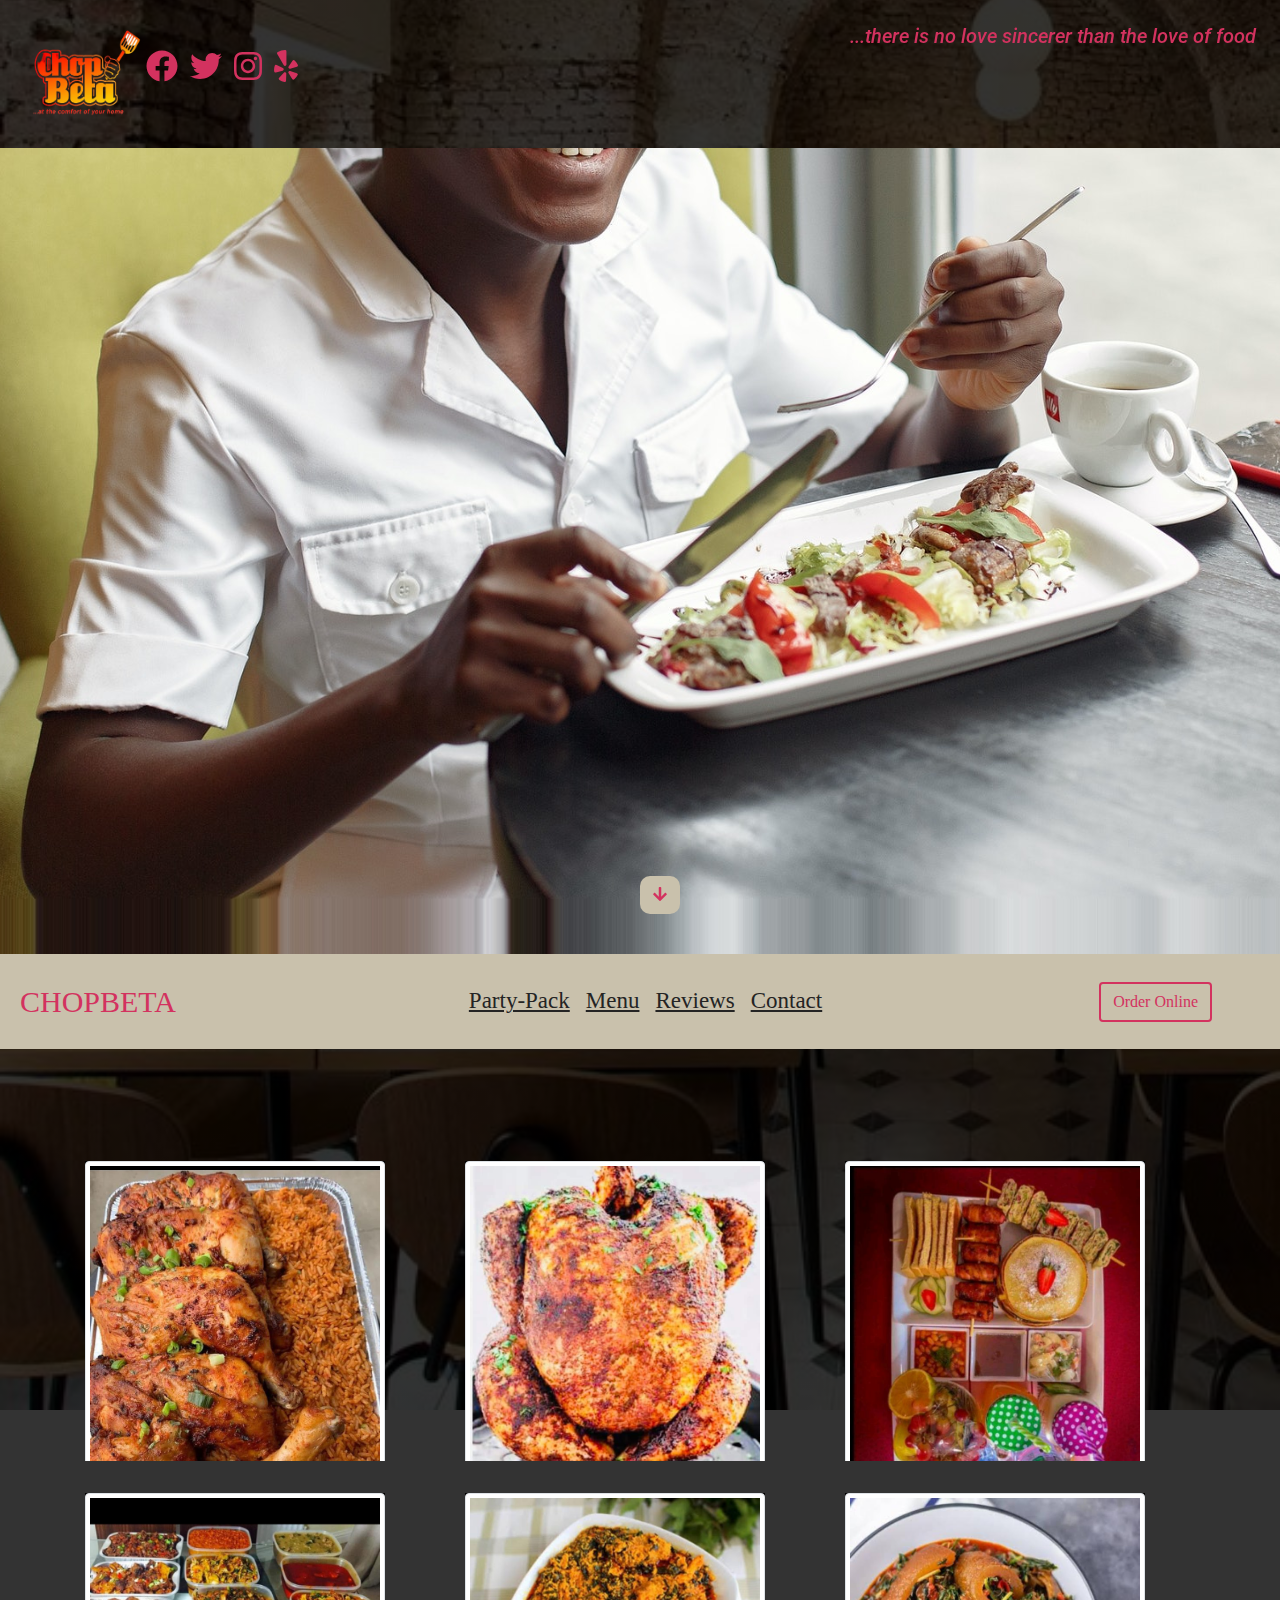
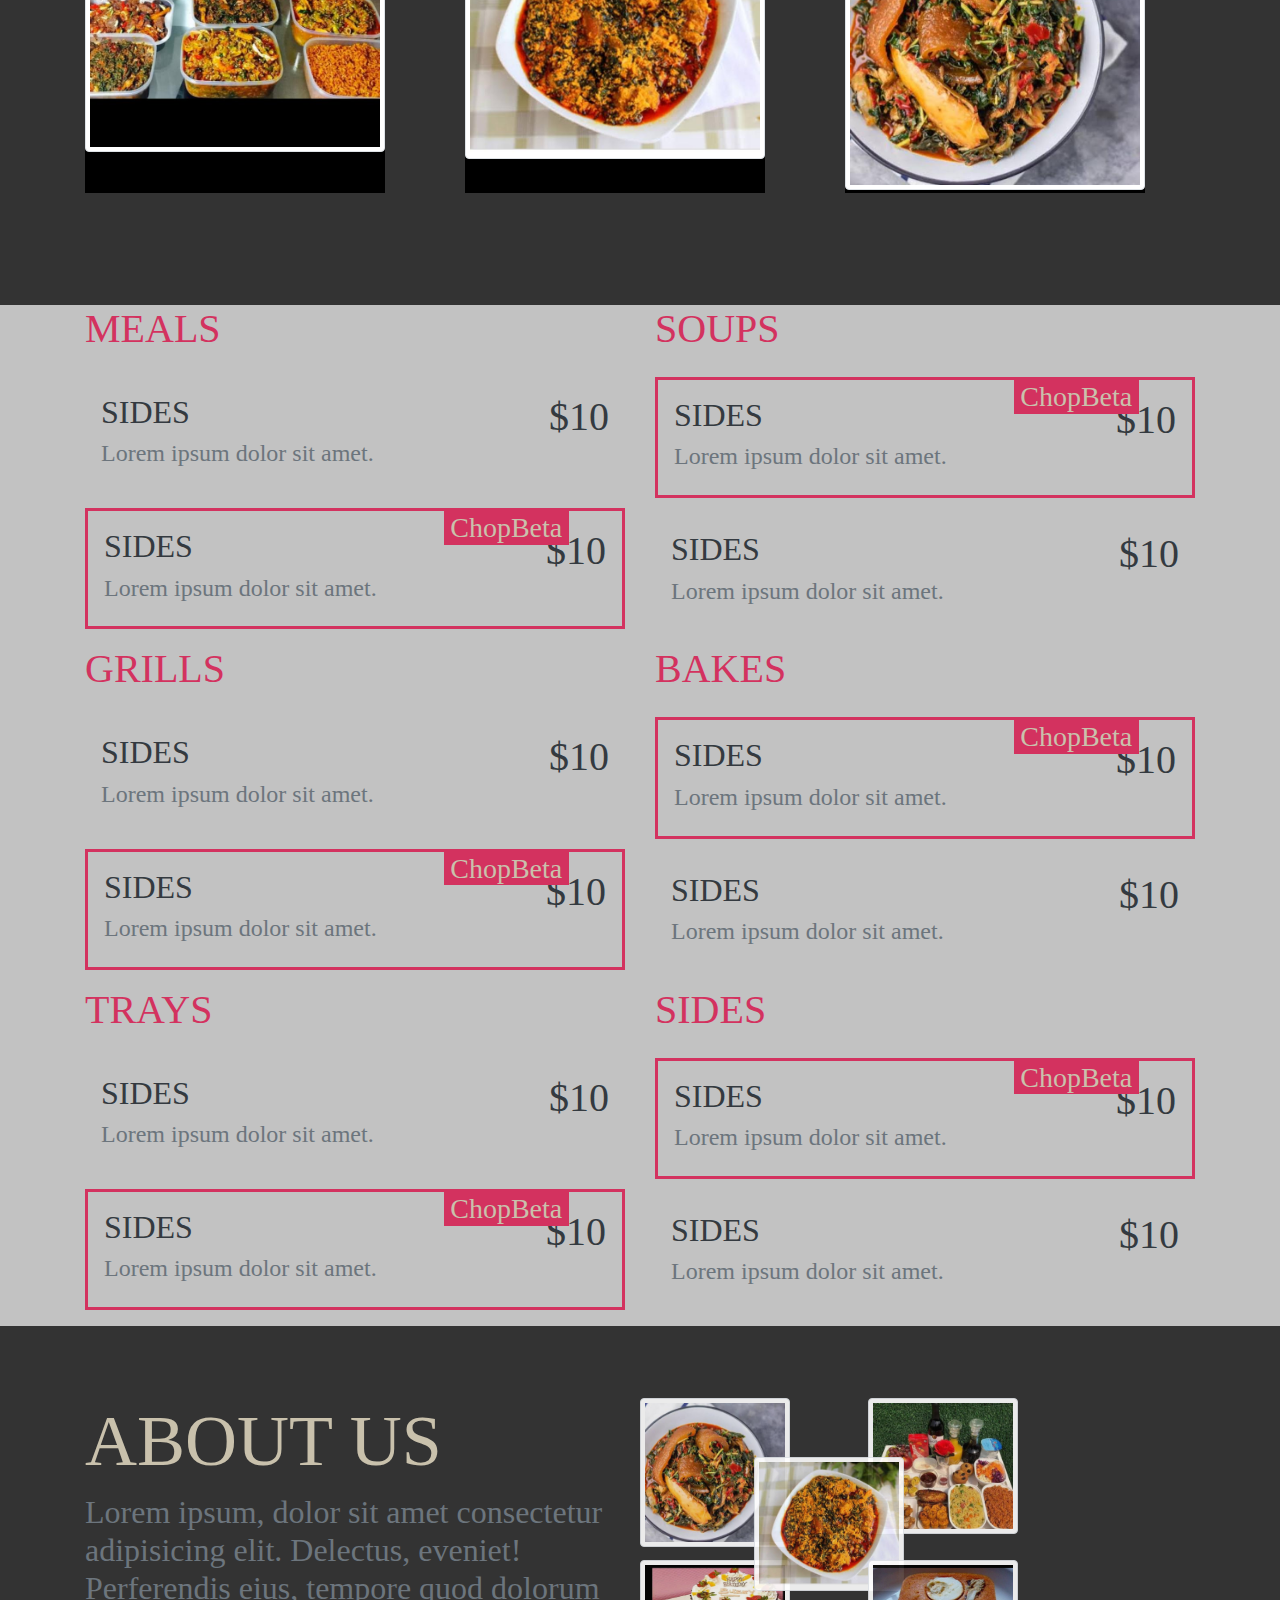
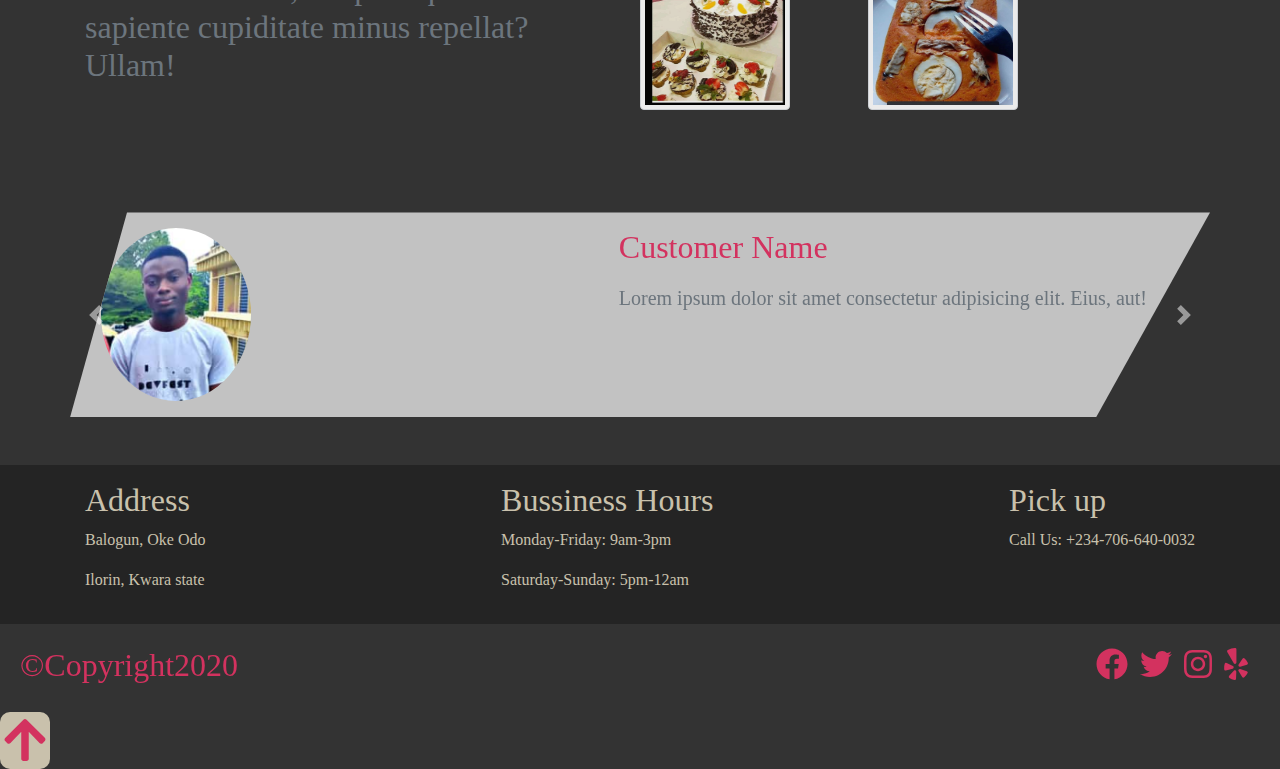
<file: index.html>
<!DOCTYPE html>
<html lang="en">
<head>
    <meta charset="UTF-8">
    <meta name="viewport" content="width=device-width, initial-scale=1.0">
    <title>ChopBeta</title>
    <!-- bootstrap -->
    <link rel="stylesheet" href="css/bootstrap.min.css">
    <!-- main css -->
    <link rel="stylesheet" href="css/main.css">
    <link rel="stylesheet" href="magnific-popup/magnific-popup.css">
    <link href="https://fonts.googleapis.com/css2?family=Lobster&family=Roboto:wght@100&display=swap" rel="stylesheet">
    <link href="https://fonts.googleapis.com/css2?family=Dancing+Script:wght@500&family=Lobster&family=Roboto:wght@100&display=swap" rel="stylesheet">

    <!-- font awesome js -->
    <script src="js/all.js"></script>
    <style>
        
        </style>
</head>
<body>


    <div class="container-fluid info p-3" id="top-icons">
        <div class="row">
            <div class="col d-flex justify-content-between aligh-item-baseline flex-wrap">
                <div class="info-icons p-2 footer">
                    <img src="img/chopbeta5.png" class="logo" alt="">
                    <a href="#" class="mr-2 primary-color"><i class="fab fa-facebook fa-2x"></i></a>
                     <a href="#" class="mr-2 primary-color"><i class="fab fa-twitter fa-2x"></i></a> 
                    <a href="#" class="mr-2 primary-color"><i class="fab fa-instagram fa-2x"></i></a>
                    <a href="#" class="mr-2 primary-color"><i class="fab fa-yelp fa-2x"></i></a> 
                </div>
                <h5 class="primary-color p-2 heading"><em>...there is no love sincerer than the love of food</em></h5>
            </div>
        </div>
    </div>

    <header id="header">
        <div class="container">
            <div class="row height-90 align-items-center justify-content-center">
                <div class="col">
                    <div class="banner text-center">
                        <h1 class="display-1 text-capitalize w-50 mx-auto">
                            <strong>ChopBeta</strong>
                        </h1>
                        <a href="order.html" class="btn main-btn sushi-btn my-4 text-capitalize">order online</a>
                    </div>
                </div>
            </div>
        </div>
        <a href="#special-items" class="btn header-link primary-color">
            <i class="fas fa-arrow-down"></i>
        </a>
    </header>

    <!-- nav bar -->

    <nav class="navbar navbar-expand-lg">
        <a href="#" class="navbar-brand text-uppercase primary-color">ChopBeta</a>
        <button class="navbar-toggler" type="button" data-toggle="collapse" data-target="#myNavbar">
            <div class="toggler-btn">
                <div class="bar bar1"></div>
                <div class="bar bar2"></div>
                <div class="bar bar3"></div>
            </div>

        </button>
        <!-- links -->
        <div class="collapse navbar-collapse" id="myNavbar">
            <ul class="navbar-nav mx-auto">
                <li class="nav-item">
                    <a href="party.html" class="nav-link text-capitalize">party-pack</a>
                </li>
                <li class="nav-item">
                    <a href="#menu" class="nav-link text-capitalize">menu</a>
                </li>
                <li class="nav-item">
                    <a href="#reviews" class="nav-link text-capitalize">reviews</a>
                </li>
                <li class="nav-item">
                    <a href="#contact" class="nav-link text-capitalize">contact</a>
                </li>
            </ul>
            <form action="" class="form-inline d-none d-lg-block mr-5">
                <a href="order.html"><button class="btn nav-btn text-capitalize" type="button">order online</button></a>
            </form>
        </div>
    </nav>
    <!-- menu items -->
    <section class="py-5" id="special-items">
        <div class="container py-5">
            <div class="row parent-container">
                <!-- menu items -->
                <div class="col-10 mx-auto col-sm-6 col-lg-4 my-3" >
                    <div class="items-container">
                        <img src="img/jollof.jpg" alt="" class="img-fluid img-thumbnail item-img">
                        <a href="img/jollof.jpg">
                        <h1 class="text-uppercase text-center item-link px-7">menu item</h1>
                        </a>
                    </div>
                </div>
                 <!-- menu items -->
                 <div class="col-10 mx-auto col-sm-6 col-lg-4 my-3" >
                    <div class="items-container">
                        <img src="img/grills.jpg" alt="" class="img-fluid img-thumbnail item-img">
                        <a href="img/grills.jpg">
                        <h1 class="text-uppercase text-center item-link px-7">menu item</h1>
                        </a>
                    </div>
                </div>
                <div class="col-10 mx-auto col-sm-6 col-lg-4 my-3" >
                    <div class="items-container">
                        <img src="img/trays.jpg" alt="" class="img-fluid img-thumbnail item-img">
                        <a href="img/trays.jpg">
                        <h1 class="text-uppercase text-center item-link px-7">menu item</h1>
                        </a>
                    </div>
                </div>
                <div class="col-10 mx-auto col-sm-6 col-lg-4 my-3" >
                    <div class="items-container">
                        <img src="img/soup.jpg" alt="" class="img-fluid img-thumbnail item-img">
                        <a href="img/soup.jpg">
                        <h1 class="text-uppercase text-center item-link px-7">menu item</h1>
                        </a>
                    </div>
                </div>
                <div class="col-10 mx-auto col-sm-6 col-lg-4 my-3" >
                    <div class="items-container">
                        <img src="img/egusi.jpg" alt="" class="img-fluid img-thumbnail item-img">
                        <a href="img/egusi.jpg">
                        <h1 class="text-uppercase text-center item-link px-7">menu item</h1>
                        </a>
                    </div>
                </div>
                <div class="col-10 mx-auto col-sm-6 col-lg-4 my-3" >
                    <div class="items-container">
                        <img src="img/efo riro.jpg" alt="" class="img-fluid img-thumbnail item-img">
                        <a href="img/efo riro.jpg">
                        <h1 class="text-uppercase text-center item-link px-7">menu item</h1>
                        </a>
                    </div>
                </div>
            </div>
        </div>
    </section>

    <!-- menu section -->
    <section id="menu">
        <div class="container">
            <div class="row">
                <div class="col-md-6">
                    <!-- title -->
                    <div class="row">
                        <div class="col">
                            <h1 class="primary-color text-uppercase">
                                Meals
                        </h1>
                    </div>
                    </div>
                    <!-- single item -->
                    <div class="single-item d-flex justify-content-between my-3 p-3">
                        <div>
                            <h2 class="text-uppercase text-dark">sides</h2>
                        <h4 class="text-muted">Lorem ipsum dolor sit amet.
                        </h4>
                        </div>
                        <div class="single-item-text">
                            <div class="single-item-price align-self-end">
                                <h1 class="text-uppercase text-dark">$10</h1>
                            </div>
                        </div>
                    </div>
                    <!-- single item -->
                    <div class="single-item d-flex justify-content-between my-3 p-3 special">
                        <div>
                            <h2 class="text-uppercase text-dark">sides</h2>
                        <h4 class="text-muted">Lorem ipsum dolor sit amet.
                        </h4>
                        </div>
                        <div class="single-item-text">
                            <div class="single-item-price align-self-end">
                                <h1 class="text-uppercase text-dark">$10</h1>
                            </div>
                            <h3 class="special-text text-capitalize">ChopBeta</h3>
                        </div>
                    </div>

                    <!-- title -->
                    <div class="row">
                        <div class="col">
                            <h1 class="primary-color text-uppercase">
                                Grills
                        </h1>
                    </div>
                    </div>
                    <!-- single item -->
                    <div class="single-item d-flex justify-content-between my-3 p-3">
                        <div>
                            <h2 class="text-uppercase text-dark">sides</h2>
                        <h4 class="text-muted">Lorem ipsum dolor sit amet.
                        </h4>
                        </div>
                        <div class="single-item-text">
                            <div class="single-item-price align-self-end">
                                <h1 class="text-uppercase text-dark">$10</h1>
                            </div>
                        </div>
                    </div>
                    <!-- single item -->
                    <div class="single-item d-flex justify-content-between my-3 p-3 special">
                        <div>
                            <h2 class="text-uppercase text-dark">sides</h2>
                        <h4 class="text-muted">Lorem ipsum dolor sit amet.
                        </h4>
                        </div>>
                        <div class="single-item-text">
                            <div class="single-item-price align-self-end">
                                <h1 class="text-uppercase text-dark">$10</h1>
                            </div>
                            <h3 class="special-text text-capitalize">ChopBeta</h3>
                        </div>
                    </div>
                    <div class="row">
                        <div class="col">
                            <h1 class="primary-color text-uppercase">
                                trays
                        </h1>
                    </div>
                    </div>
                    <!-- single item -->
                    <div class="single-item d-flex justify-content-between my-3 p-3">
                        <div>
                            <h2 class="text-uppercase text-dark">sides</h2>
                        <h4 class="text-muted">Lorem ipsum dolor sit amet.
                        </h4>
                        </div>
                        <div class="single-item-text">
                            <div class="single-item-price align-self-end">
                                <h1 class="text-uppercase text-dark">$10</h1>
                            </div>
                        </div>
                    </div>
                    <!-- single item -->
                    <div class="single-item d-flex justify-content-between my-3 p-3 special">
                        <div>
                            <h2 class="text-uppercase text-dark">sides</h2>
                        <h4 class="text-muted">Lorem ipsum dolor sit amet.
                        </h4>
                        </div>
                        <div class="single-item-text">
                            <div class="single-item-price align-self-end">
                                <h1 class="text-uppercase text-dark">$10</h1>
                            </div>
                            <h3 class="special-text text-capitalize">ChopBeta</h3>
                        </div>
                    </div>
                </div>
                <div class="col my-6">
                    <!-- title -->
                    <div class="row">
                        <div class="col">
                            <h1 class="primary-color text-uppercase">
                                soups
                        </h1>
                    </div>
                    </div>
                    <!-- single item -->
                    <div class="single-item d-flex justify-content-between my-3 p-3 special">
                        <div>
                            <h2 class="text-uppercase text-dark">sides</h2>
                        <h4 class="text-muted">Lorem ipsum dolor sit amet.
                        </h4>
                        </div>
                        <div class="single-item-text">
                            <div class="single-item-price align-self-end">
                                <h1 class="text-uppercase text-dark">$10</h1>
                            </div>
                            <h3 class="special-text text-capitalize">ChopBeta</h3>
                        </div>
                    </div>
                    <!-- single item -->
                    <div class="single-item d-flex justify-content-between my-3 p-3 ">
                        <div>
                            <h2 class="text-uppercase text-dark">sides</h2>
                        <h4 class="text-muted">Lorem ipsum dolor sit amet.
                        </h4>
                        </div>
                        <div class="single-item-text">
                            <div class="single-item-price align-self-end">
                                <h1 class="text-uppercase text-dark">$10</h1>
                            </div>
                            
                        </div>
                    </div>
                    

                    <!-- title -->
                    <div class="row">
                        <div class="col">
                            <h1 class="primary-color text-uppercase">
                                bakes
                        </h1>
                    </div>
                    </div>
                    <!-- single item -->
                    <div class="single-item d-flex justify-content-between my-3 p-3 special">
                        <div>
                            <h2 class="text-uppercase text-dark">sides</h2>
                        <h4 class="text-muted">Lorem ipsum dolor sit amet.
                        </h4>
                        </div>
                        <div class="single-item-text">
                            <div class="single-item-price align-self-end">
                                <h1 class="text-uppercase text-dark">$10</h1>
                            </div>
                            <h3 class="special-text text-capitalize">ChopBeta</h3>
                        </div>
                    </div>
                    <!-- single item -->
                    <div class="single-item d-flex justify-content-between my-3 p-3 ">
                        <div>
                            <h2 class="text-uppercase text-dark">sides</h2>
                        <h4 class="text-muted">Lorem ipsum dolor sit amet.
                        </h4>
                        </div>
                        <div class="single-item-text">
                            <div class="single-item-price align-self-end">
                                <h1 class="text-uppercase text-dark">$10</h1>
                            </div>
                            
                        </div>
                    </div>
                    <div class="row">
                        <div class="col">
                            <h1 class="primary-color text-uppercase">
                                sides
                        </h1>
                    </div>
                    </div>
                    <!-- single item -->
                    <div class="single-item d-flex justify-content-between my-3 p-3 special">
                        <div>
                            <h2 class="text-uppercase text-dark">sides</h2>
                        <h4 class="text-muted">Lorem ipsum dolor sit amet.
                        </h4>
                        </div>>
                        <div class="single-item-text">
                            <div class="single-item-price align-self-end">
                                <h1 class="text-uppercase text-dark">$10</h1>
                            </div>
                            <h3 class="special-text text-capitalize">ChopBeta</h3>
                        </div>
                    </div>
                    <!-- single item -->
                    <div class="single-item d-flex justify-content-between my-3 p-3 ">
                        <div>
                            <h2 class="text-uppercase text-dark">sides</h2>
                        <h4 class="text-muted">Lorem ipsum dolor sit amet.
                        </h4>
                        </div>
                        <div class="single-item-text">
                            <div class="single-item-price align-self-end">
                                <h1 class="text-uppercase text-dark">$10</h1>
                            </div>
                            
                        </div>
                    </div>
                </div>
            </div>
        </div>
    </section>

    <!-- #####about### -->

    <section id="about" class="py-5">
        <div class="container">
            <div class="row">
                <div class="col-md-6 my-4">
                    <h1 class="text-uppercase display-3 about">
                        about us
                    </h1>
                    <h2 class="text-muted " id="about">
                        Lorem ipsum, dolor sit amet consectetur adipisicing elit.
                         Delectus, eveniet! Perferendis eius, 
                         tempore quod dolorum sapiente cupiditate minus repellat? Ullam!
                    </h2>
                    <!-- <a href="" class="btn main-btn my-4 text-capitalize"></a> -->
                </div>
                <div class="col-md-6 about-pictures my-4 d-none d-lg-block">
                    <img src="img/efo riro.jpg" alt="" class="img-1 img-thumbnail about-image">
                    <img src="img/egusi.jpg" alt="" class="img-2 img-thumbnail about-image">
                    <img src="img/moinmoin.jpg" alt="" class="img-3 img-thumbnail about-image">
                    <img src="img/tray2.jpg" alt="" class="img-4 img-thumbnail about-image">
                    <img src="img/cake.jpg" alt="" class="img-5 img-thumbnail about-image">
                </div>
            </div>
        </div>
    </section>
    <!-- end of about -->

    <!-- reviews -->
<section id="reviews" class="py-5">
    <div id="slider" class="carousel slide" data-ride= "carousel">
        <div class="carousel-inner">
            <!-- carousel items -->
            <div class="carousel-item active">
                <div class="container">
                    <div class="row">
                        <div class="col lg-10 mx-auto d-flex justify-content-between review-item py-3">
                            <!-- image -->
                            <div class="align-self-center ml-3">
                                <img src="img/00001.PNG" alt="" class="rounded-circle review-img">
                            </div>
                            <!-- text -->
                            <div class="review-text px-5">
                                <h2 class="text-capitalize mb-3 primary-color">customer name</h2>
                            <p class="lead text-muted">Lorem ipsum dolor sit amet consectetur adipisicing elit. Eius, aut!</p>
                            </div>

                        </div>
                    </div>
                </div>
            </div>
        
    
            <!-- end of carousel -->
            <!-- carousel items -->
            <div class="carousel-item">
                <div class="container">
                    <div class="row">
                        <div class="col lg-10 mx-auto d-flex justify-content-between review-item py-3">
                            <!-- image -->
                            <div class="align-self-center ml-3">
                                <img src="img/00001.PNG" alt="" class="rounded-circle review-img">
                            </div>
                            <!-- text -->
                            <div class="review-text px-5">
                                <h2 class="text-capitalize mb-3 primary-color">customer name</h2>
                            <p class="lead text-muted">Lorem ipsum dolor sit amet consectetur adipisicing elit. Eius, aut!</p>
                            </div>

                        </div>
                    </div>
                </div>
            </div>
        
    
            <!-- end of carousel -->
            <!-- carousel items -->
            <div class="carousel-item">
                <div class="container">
                    <div class="row">
                        <div class="col lg-10 mx-auto d-flex justify-content-between review-item py-3">
                            <!-- image -->
                            <div class="align-self-center ml-3">
                                <img src="img/00001.PNG" alt="" class="rounded-circle review-img">
                            </div>
                            <!-- text -->
                            <div class="review-text px-5">
                                <h2 class="text-capitalize mb-3 primary-color">customer name</h2>
                            <p class="lead text-muted">Lorem ipsum dolor sit amet consectetur adipisicing elit. Eius, aut!</p>
                            </div>

                        </div>
                    </div>
                </div>
            </div>
        
    
            <!-- end of carousel -->



        <!-- carousel controls -->
        
        <a href="#slider" class="carousel-control-prev" role="button" data-slide="prev">
            <span class="carousel-control-prev-icon"></span>
        </a>

        <a href="#slider" class="carousel-control-next" role="button" data-slide="next">
            <span class="carousel-control-next-icon"></span>
        </a>
    </div>
    </div>
    </div>

</section>
    
    <!-- end of reviews -->
     <!-- contact -->
     <section id="contact">
        <div  class="address d-flex">
            <div class="container ">
                <div class="row">
                    <div class="col lg-10 mx-auto d-flex justify-content-between py-3"> 
                        <div class="bdr">
                            <h2 id="bdr">Address</h2>
                            <p>Balogun, Oke Odo</p>
                            <p>Ilorin, Kwara state</p>
                        </div>
                        <div class="bdr">
                            <h2 id="bdr">Bussiness Hours</h2>
                            <p>
                                Monday-Friday: 9am-3pm
                            </p>
                           
                                <p>
                                    Saturday-Sunday: 5pm-12am
                                </p>
                        </div>
                        <div >
                            <h2 id="bdr">Pick up</h2>
                        <p>Call Us: +234-706-640-0032</p>
                        </div>
                    </div>
                   
                </div>
            </div>
        </div>
     </section>

    <!-- social icons -->
    <div class="container-fluid info p-3 footer">
        <div class="row">
            <div class="col d-flex justify-content-between align-items-baseline flex-wrap">
                <!-- <h2 class="primary-color p-2 text-capitalize">THE LazyJoker</h2> -->
                
                <h2 class="primary-color p-1 text-capitalize">&copy;copyright2020 </h2>
                
                <div class="info-icons p-2">
                    <a href="#" class="mr-2 primary-color">
                        <i class="fab fa-facebook fa-2x"></i>
                    </a>
                    <a href="#" class="mr-2 primary-color">
                        <i class="fab fa-twitter fa-2x"></i>
                    </a>
                    <a href="#" class="mr-2 primary-color">
                        <i class="fab fa-instagram fa-2x"></i>
                    </a>
                    <a href="#" class="mr-2 primary-color">
                        <i class="fab fa-yelp fa-2x"></i>
                    </a>
                </div>
            </div>
        </div>
    </div>
    <a href="#top-icons" id="back-to-top" class="p-1">
        <i class="fas fa-arrow-up primary-color fa-3x"></i>
    </a>
    <!-- end social icons -->

   


    <!-- jquery -->
    <script src="js/jquery-3.5.1.min.js"></script>
    <!-- bootstap js -->
    <script src="js/bootstrap.bundle.min.js"></script>
    <!-- ripples -->
    <script src="js/jquery.ripples-min.js"></script>
    <script src="js/script.js"></script>
    <script src="magnific-popup/jquery.magnific-popup.js"></script>
</body>
</html>
</file>
<file: css/main.css>
/* @import url('https://fonts.googleapis.com/css2?family=Lobster&family=Roboto:wght@100&display=swap'); */

.info{
    /* background: #c9c1ac; */
}
body{
    font-family: cursive;
    color: #c9c1ac;
    background:linear-gradient(rgba(0, 0, 0, 0.8),rgba(0, 0, 0, 0.8)),
    url(../img/bg2.jpg) center/cover fixed no-repeat;
}

.primary-color{
    color: #d3325f;
}
.info h2{
    /* word-spacing: 0.6em; */
}
.info a{
    transition: color 2s ease-in-out ;
}

.info a:hover{
    color: #242424;
}
strong{
    color: red;
}
.heading{
    font-family: 'Dancing Script', cursive;
    font-family: 'Lobster', cursive;
    font-family: 'Roboto', sans-serif;
    /* font-size: 10px; */
}

.logo{
    height: 100px;
    width: 40%;
}

/* ###### */

#header{
    /* margin-top: 10px; */
    background: linear-gradient(rgba(0, 0, 0, 0.5),rgba(0, 0, 0, 0.5)),
    url(../img/landingPage4.jpg);
    min-height: calc(100vh - 94px);
    background-position: center center ;
    background-size: cover;
    background-attachment: fixed;
    background-repeat: no-repeat;
    position: relative;
}

.height-90{
    min-height: calc(100vh - 94px);
}

.banner h1{
    border-top: 6px dotted #c9c1ac;
    border-bottom: 6px dotted #c9c1ac;
    animation: fromLeft;
    animation-duration: 4s;
    animation-delay: 2s;
    opacity: 0;
    animation-fill-mode: forwards;
}

@keyframes fromLeft {
    0%{
        transform: translateX(-100px);
        opacity: 0;
    }
    50%{
        transform: translateX(30px);
    }
    100%{
        transform: translateX(0);
        opacity: 1;
    }
}

.main-btn{
    color: #d3325f;
    font-size: 2em;
    border: 2px solid #d3325f;
    transition: all 1s ease-in-out;
}

.main-btn:hover{
    color: #242424;
    border: 2px solid #c9c1ac;
    background: #c9c1ac;
}
.sushi-btn{
    animation: fromRight;
    animation-duration: 4s;
    animation-delay: 2s;
    opacity: 0;
    animation-fill-mode: forwards;
}

@keyframes fromRight {
    0%{
        transform: translateX(100px);
        opacity: 0;
    }
    50%{
        transform: translateX(-30px);
    }
    100%{
        transform: translateX(0);
        opacity: 1;
    }
}

.header-link{
    position: absolute;
    display: inline-block;
    bottom: 5%;
    left: 50%;
    background: #c9c1ac;
    border-radius: 10px;
    transition: all 2s ease;
    animation: fromBottom;
    animation-duration: 4s;
    animation-iteration-count: infinite;
}

@keyframes fromBottom{
    0%{
        transform: translateX(-10px);
    }
    50%{
        transform: translateX(10px);
    }
    100%{
        transform: translateX(-10px);
    }
}

.header-link:hover{
    color: #242424;
}

/* ####menu#### */
.items-container{
    position: relative;
    overflow: hidden;
    transition: all 2s ease;
    background: linear-gradient(rgb(0, 0, 0),rgb(0, 0, 0));
    height: 300px;
    width: 300px;
}

.item-img{
    transition: all 2s ease;
    
}

.items-container:hover .item-img{
    transform: scale(1.2);
    opacity: 0.5;
}

.item-link{
    position: absolute;
    top: 50%;
    left: 50%;
    transform: translate(-50%, -50%);
    color: #d3325f;
    font-size: 2rem;
    border-top: 3px solid #d3325f;
    border-bottom: 3px solid #d3325f;
    transition: all 2s ease;
    opacity: 0;  

}

/* ####navbar### */
.navbar{
    background: #c9c1ac;
    padding: 20px 20px;
    transition: all 1s ease;
    
}

.navbar-background{
    padding: 5px 20px;
}

.navbar-brand{
    font-size: 30px;
    transition: all 1s ease;
}

.navbar-brand:hover{
    color: #242424;
}

.nav-link{
    color: #242424;
    text-decoration: underline;
    transition: all 2s ease;
    font-size: 23px;
}

.nav-link:hover{
    color: #d3325f;
}

.nav-btn{
    background: transparent;
    color: #d3325f;
    border: 2px solid #d3325f;
    font-weight: 23px;
    transition: all 2s ease;
}

.nav-btn:hover{
    color: #242424;
    border: 2px solid #242424;
    transform: rotate(10deg);
}

.toggler-btn{
    border: 2px solid #d3325f;
    padding: 5px;
    transition: all 2s ease;
}

.bar{
    width: 30px;
    height: 3px;
    margin: 5px;
    background: #d3325f;
    transition: all 0.5s ease;
}

.change .bar1{
    transform: rotate(-45deg) translate(-5px, 6px);
}
.change .bar2{
    opacity: 0;
    /* transform: rotate(-45deg) translate(-5px 6px); */
}

.change .bar3{
    transform: rotate(45deg) translate(-5px, -8px);
}


/* ######menu items#### */
.items-container:hover{
    opacity: 1;
}
.item-link:hover{
    color: #c9c1ac;
    color: #242424;
    border: 3px solid #c9c1ac;
    background: #c9c1ac;
    opacity: 1;
}

.items-container:hover{
    outline: 10px solid #d3325f;
    outline-offset: 0.8rem;
}

/* ####menu## */

#menu{
    background: linear-gradient(rgba(255, 255, 255, 0.7), rgba(255, 255, 255, 0.7)),
    url(../img/landingPage1.jpg)center/cover fixed no-repeat;

}

.special{
    border: 3px solid #d3325f;
    position: relative;
}

.special-text{
    position: absolute;
    top: 0;
    right: 10%;
    background: #d3325f;
    padding: 0 0.4rem;
}

/* ####about#### */

.about-pictures {
    position: relative;
}

.about-image{
    position: absolute;
    width: 150px;
    transition: all 2s ease;
    opacity: 0.9;
}

.img-1{
    left: 0%;
    top: 0%;
}

.img-2{
    left: 20%;
    top: 20%;
    z-index: 10;
}

.img-3{
    left: 40%;
    top: 55%;
    z-index: 20;
    height: 150px;
}

.img-4{
    left: 40%;
    top: 0%,

}

.img-5{
    left: 0%;
    top: 55%;
    height: 150px;
    
}

.about-image:hover{
    outline: 10px solid #d3325f;
    outline-offset: 0.8rem;
    z-index: 30;
    opacity: 1;
    transform: scale(1.3) rotate(20deg);
}

.about-pictures:hover .about-image:not(:hover){
    opacity: 0.5;
}


/* ###reviews### */

.review-img{
    width:150px;
}

.review-item{
    background: rgba(255, 255, 255, 0.7);
    clip-path: polygon(5% 0,100% 0,90% 100%,0 100%);
}

#back-to-top{
    display: inline-block;
    border-radius: 10px;
    background: #c9c1ac;
}

.scrollTop{
    position: fixed;
    bottom: 70px;
    right: 10px;
}

/* #####contact#### */

.address{
    background: #242424;
}

@media only screen and (max-width: 768px) {
  .logo{
      height: 60px;
      width: 60px;
  }  
  strong{
      font-size: 60px;
  }
  .item-img{
      width: 200px;
      
  }
  .items-container{
    height: 200px;
      width: 200px;
  }
  .address{
      display: grid;
      grid-template-rows: 1fr 1fr 1fr;
      
  }
  .bdr{
    border-right: solid;
  }
  #bdr{
      font-size: 20px;
  }
  .footer{
      font-size: 10px;
  }
  .about{
      font-size: 35px;
  }
  #about{
      font-size: 20px;
  }
  #header{
      margin-top: -30px;
  }
}
</file>
